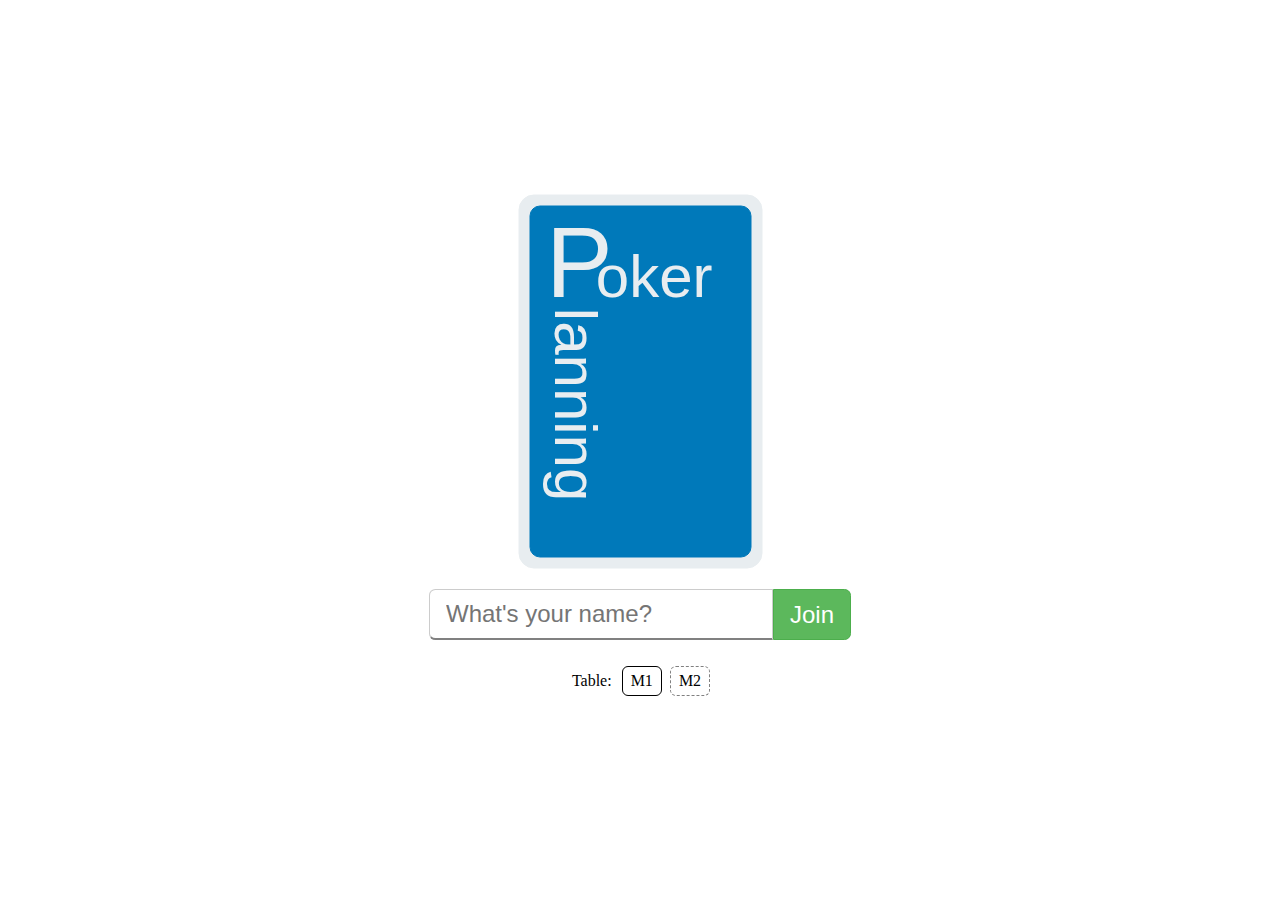
<file: index.html>
<!DOCTYPE html>
<html lang="fr">
  <head>
    <title>Poker Planning</title>
    <link rel="author" href="https://github.com/Passific/Poker-Planning"/>
    <meta name="description" content="Poker-Planning">
    <meta name="viewport" content="width=device-width, initial-scale=1.0">
    <!-- <link rel="stylesheet" href="style.css" type="text/css"/> -->
    <link rel="stylesheet" href="./style/index.css" type="text/css"/>
  </head>
  <body>
    <main>
        <img src="cards/back.svg" alt="PP">
        <div class="group">
          <input value="" type="text" placeholder="What's your name?" autofocus onchange="saveUserName(event.target.value)" onkeydown="navigateToTablePageFromKey(event)">
          <button onclick="navigateToTablePage()" >Join</button>
        </div>

        <fieldset id="table">
          <span><legend><span>Table:</span></legend></span>
          <input type="radio" name="table" id="table-2" value="2" oninput="setTable(event.target.value)">
          <label for="table-2">M1</label>
          <input type="radio" name="table" id="table-3" value="3"  oninput="setTable(event.target.value)">
          <label for="table-3">M2</label>
        </fieldset>
    </main>

    <script type="text/javascript" src="./scripts/index.js"></script>
  </body>
</head>
</file>
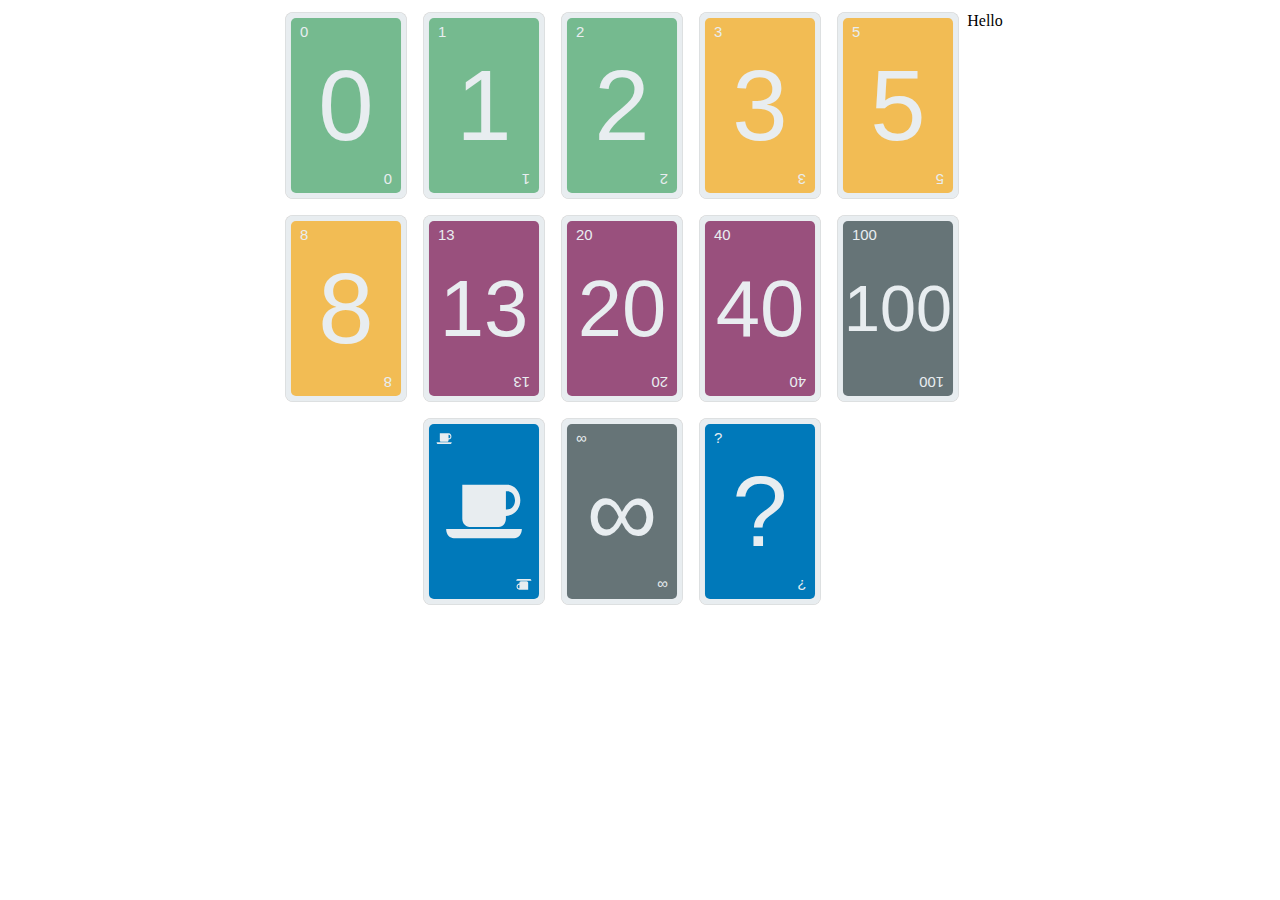
<file: table.html>
<!DOCTYPE html>
<html lang="fr">
<head>
    <title>Poker Planning</title>
    <link rel="author" href="https://github.com/Passific/Poker-Planning"/>
    <meta name="description" content="Poker-Planning">
    <meta name="viewport" content="width=device-width, initial-scale=1.0">
    <link rel="stylesheet" href="style.css" type="text/css"/>
    <link rel="stylesheet" href="./style/table.css" type="text/css"/>
</head>
<body>
  <main>
    <div class="poker-select"></div>

    <div id="poker-review"></div>
    
    <div class="poker-control">
      <div>Hello <span id="user-name">???</span></div>
    </div>
  </main>
<script type="text/javascript" src="./scripts/utils.js"></script>
<script type="text/javascript" src="./scripts/table.js"></script>
</body>
</head>
</file>
<file: style.css>
/* #poker-select,  #poker-review, #poker-right-panel {
  position: relative;
  display: inline-block;
  width: 630px;
} */

#poker-right-panel {
  display: inline-block;
  vertical-align: top;
}

#poker-result {
  display: none;
  text-align: center;
  border-radius: 5px;
  margin-bottom: 5px;
}

/* The poker card container - width and height can be ajusted. */
.poker-card, .poker-card-spacer {
  background-color: transparent;
  width: 122px;
  height: 187px;
  display: inline-block;
  position: relative;
  z-index:10;
  perspective: 1000px; /* 3D effect */
}

.poker-card-inner {
  position: relative;
  width: 100%;
  height: 100%;
  text-align: center;
  transition: transform 0.8s;
  transform-style: preserve-3d;
}

.poker-card-inner img {
  width: 100%;
  height: 100%;
}

.poker-card-result {
  width: 61px;
  height: 84px;
}

.poker-card-select:hover .poker-card-inner {
  position: relative;
  z-index:100;
  transform: scale(1.1);
}

.poker-card-flip .poker-card-inner {
  transform: rotateY(180deg);
}

.poker-card-front, .poker-card-back {
  position: absolute;
  width: 100%;
  height: 100%;
  -webkit-backface-visibility: hidden; /* Safari */
  backface-visibility: hidden;
}

.poker-card-back {
  transform: rotateY(180deg);
}

.owner {
  display: block;
  text-align: center;
}

#countdown {
  margin-left: 5px;
}

#countdown.expired {
  color: red;
  animation: blinker 1s linear infinite;
}

@keyframes blinker {
  50% {
    opacity: 0;
  }
}

input[type="radio"].timeout {
  display: none;
}

input[type="radio"].timeout + label {
  padding: 0.3rem 0.5rem;
  border: 1px dashed #ccc;
  border-radius: 6px;
}

input[type="radio"].timeout:checked + label {
  border: 1px solid #000;
}
</file>
<file: style/index.css>
body {
  min-height: 100dvh;
  display: grid;
  place-items: center;
  margin: 0;
  /* background-color: lightgray; */
}

main {
  display: flex;
  justify-content: center; /* horizontal center */
  align-items: center;     /* vertical center */
  flex-direction: column;
  gap: 20px;
}

fieldset {
  border: none;
  display: flex;
  flex-direction: row;
  align-items: center;
  gap: 8px;
}

fieldset input[type="radio"] {
  display: none;
}

fieldset input[type="radio"] + label {
  padding: 0.3rem 0.5rem;
  border: 1px dashed gray;
  border-radius: 6px;
}

fieldset input[type="radio"] + label:hover {
  cursor: pointer;
}

fieldset input[type="radio"]:checked + label {
  border: 1px solid black;
}

.group { display: flex; }
.group button {
  font-size: 1.5rem;
  padding: 10px 16px;
  border: 1px solid #4cae4c;
  border-radius: 0 0.4rem 0.4rem 0;
  color: white;
  background-color: #5cb85c;
  transition: background-color 300ms ease;
}
.group button:hover {
  background-color: limegreen;
  cursor: pointer;
}

.group input {
  font-size: 1.5rem;
  border: 1px solid #ccc;
  border-radius: 0.4rem 0 0 0.4rem;
  padding: 10px 16px;
}

.group input:focus-visible {
  outline: transparent;
  border-bottom: 2px solid grey;
}
</file>
<file: style/table.css>
* { box-sizing: border-box; }

body, main {
  margin: 0;
  min-height: 100dvh;
}

main {
  display: flex;
  align-items: start;
  justify-content: center;
  padding: 12px;
}

.poker-select {
  --card-width: 122px;
  --card-height: 187px;
  --card-gap: 1rem;

  width: calc(5 * (var(--card-width) + var(--card-gap))); 
  display: flex;
  justify-content: center;
  flex-flow: wrap;
  gap: var(--card-gap);
}

/* .poker-select.default .card label { background-color: red; } */

.card {
  width: var( --card-width);
  height: var( --card-height);
}
.card input[type="radio"] {
  display: none;
}

.poker-select.selected .card input[type="radio"]:not(:checked):not(:hover) + label {
  background-image: url("../cards/back.svg")!important;
  transition-property: background-image;
  transition-delay: 0.3s;
  animation: flip;
  animation-duration: 0.6s;
  animation-timing-function: linear;
  animation-iteration-count: 1;
  animation-fill-mode: forwards;
}
#card-1 + label {
  background-image: url("../cards/1.svg");
}

@keyframes flip {
  0% { transform: rotateY(0deg); }
  50% { transform: rotateY(90deg); }
  100% { transform: rotateY(0deg); }
  
}

.card label {
  position: relative;
  display: block;
  width: 100%;
  height: 100%;
  border-radius: 8px;
  background-color: lightgray;
  background-position: center center;
  background-repeat: no-repeat;
  background-size: contain;
}
.card label::after {
  border-radius: inherit;
  content: "";
  position: absolute;
  inset: 0;
  opacity: 0;
  transition: opacity 0.05s linear;
  box-shadow: rgba(50, 50, 93, 0.25) 0px 6px 12px -2px, rgba(0, 0, 0, 0.3) 0px 3px 7px -3px;
}
.card label:hover {
  cursor: pointer;
}
.card label:hover::after {
  opacity: 1;
}
</file>
